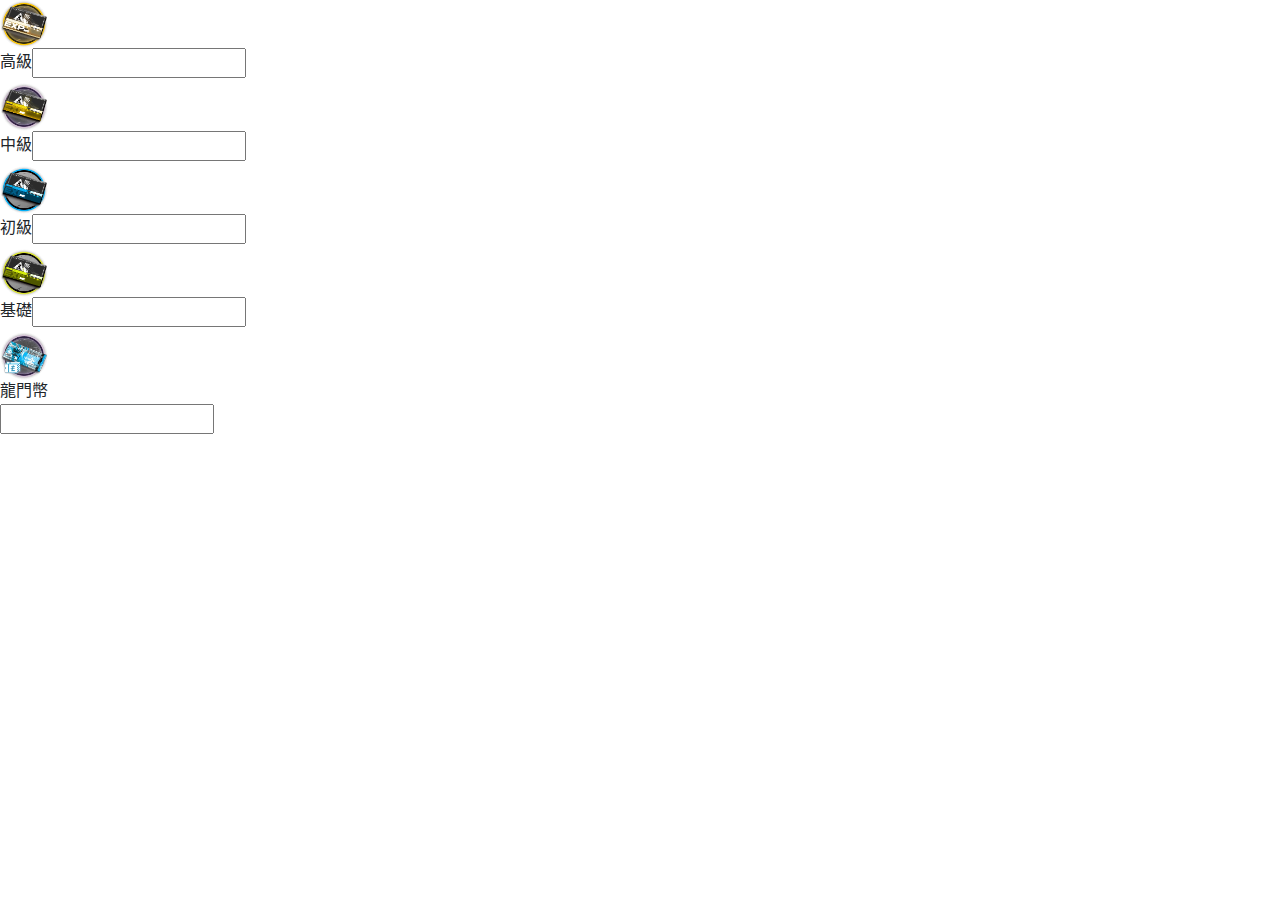
<file: ark/index.html>
<!DOCTYPE html>
<html lang="zh-tw" class="easy-sidebar-active">

<head>
	<meta charset="utf-8">
	<meta http-equiv="X-UA-Compatible" content="IE=edge">
	<meta name="vidwport" content="width=device-width, initial-scale=1.0, maximum-scale=1.0, user-scalable=no">
	<title>ark ratio calc</title>
	<link href="https://fonts.googleapis.com/css?family=Kalam&display=swap" rel="stylesheet">
	<link rel="stylesheet" href="https://stackpath.bootstrapcdn.com/bootstrap/4.3.1/css/bootstrap.min.css"
		integrity="sha384-ggOyR0iXCbMQv3Xipma34MD+dH/1fQ784/j6cY/iJTQUOhcWr7x9JvoRxT2MZw1T" crossorigin="anonymous">
	<link href="./index.css" rel="stylesheet">
</head>

<body style="touch-action:manipulation">
</body>
<td class="mdui-valign" style="margin-right: -16px; margin-bottom: -8px;">
	<div><img src="./img/2004.png" style="width: 48px; height: 48px;">
		<div><label>高級</label><input id="adva"></div>
	</div>
	<div><img src="./img/2003.png" style="width: 48px; height: 48px;">
		<div><label>中級</label><input id="inte"></div>
	</div>
	<div><img src="./img/2002.png" style="width: 48px; height: 48px;">
		<div><label>初級</label><input id="prim"></div>
	</div>
	<div><img src="./img/2001.png" style="width: 48px; height: 48px;">
		<div><label>基礎</label><input id="fund"></div>
	</div>
	<div><img src="./img/4001.png" style="width: 48px; height: 48px;">
		<div style="width: 80px;">
			<l>龍門幣</label><input id="money">
		</div>
	</div>
</td>
<div id="out"></div>


<script src="https://code.jquery.com/jquery-3.3.1.slim.min.js"
	integrity="sha384-q8i/X+965DzO0rT7abK41JStQIAqVgRVzpbzo5smXKp4YfRvH+8abtTE1Pi6jizo"
	crossorigin="anonymous"></script>
<script src="https://cdnjs.cloudflare.com/ajax/libs/popper.js/1.14.7/umd/popper.min.js"
	integrity="sha384-UO2eT0CpHqdSJQ6hJty5KVphtPhzWj9WO1clHTMGa3JDZwrnQq4sF86dIHNDz0W1"
	crossorigin="anonymous"></script>
<script src="https://stackpath.bootstrapcdn.com/bootstrap/4.3.1/js/bootstrap.min.js"
	integrity="sha384-JjSmVgyd0p3pXB1rRibZUAYoIIy6OrQ6VrjIEaFf/nJGzIxFDsf4x0xIM+B07jRM"
	crossorigin="anonymous"></script>
<script src="./index.js"></script>

</body>

</html>
</file>
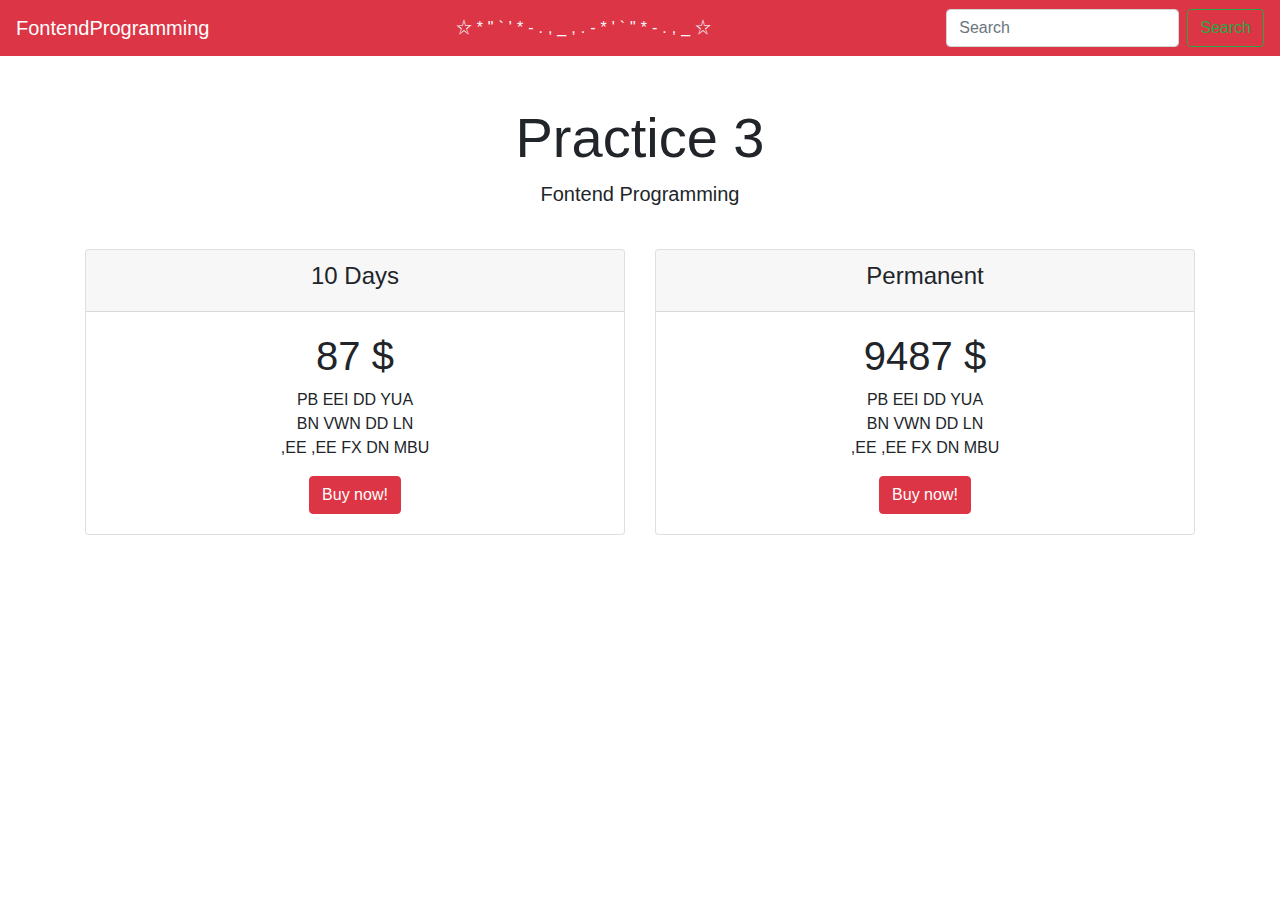
<file: p3/index.html>
<!doctype html>
<html lang="zh-TW">
  <head>
    <meta charset="utf-8">
    <meta name="viewport" content="width=device-width, initial-scale=1, shrink-to-fit=no">
    <title>Pricing example for Bootstrap</title>
	
    <!-- Bootstrap core CSS -->
    <link rel="stylesheet" href="https://stackpath.bootstrapcdn.com/bootstrap/4.3.1/css/bootstrap.min.css" integrity="sha384-ggOyR0iXCbMQv3Xipma34MD+dH/1fQ784/j6cY/iJTQUOhcWr7x9JvoRxT2MZw1T" crossorigin="anonymous">
  </head>

  <body>
	<nav class="navbar sticky-top navbar navbar-dark bg-danger">
	  <a class="navbar-brand" href="#">FontendProgramming</a>
	  

			<span class="text-light" style="letter-spacing:5px">☆*"`'*-.,_,.-*'`"*-.,_☆</span>
			

	  <form class="form-inline">
		<input class="form-control mr-sm-2" type="search" placeholder="Search" aria-label="Search">
		<button class="btn btn-outline-success my-2 my-sm-0" type="submit">Search</button>
	  </form>
	</nav>
    <div class="pricing-header px-3 py-3 pt-md-5 pb-md-4 mx-auto text-center">
      <h1 class="display-4">Practice 3</h1>
      <p class="lead">Fontend Programming</p>
    </div>
	
    <div class="container">
		<div class="card-deck">
			<div class="card text-center">
				<div class="card-header">
					<h4>10 Days</h4>
				</div>
				<div class="card-body">
					<h1>
						87 $
					</h1>
					<ul class="list-unstyled">
						<li>PB EEI DD YUA</li>
						<li>BN VWN DD LN</li>
						<li>,EE ,EE FX DN MBU</li>
					</ul>
					<button class="btn btn-danger">
						Buy now!
					</button>
				</div>
			</div>
			<div class="card text-center">
				<div class="card-header">
					<h4>Permanent</h4>
				</div>
				<div class="card-body">
					<h1>
						9487 $
					</h1>
					<ul class="list-unstyled">
						<li>PB EEI DD YUA</li>
						<li>BN VWN DD LN</li>
						<li>,EE ,EE FX DN MBU</li>
					</ul>
					<button class="btn btn-danger">
						Buy now!
					</button>
				</div>
			</div>
	
		</div>
    </div>


    <!-- Bootstrap core JavaScript
    ================================================== -->
    <!-- Placed at the end of the document so the pages load faster -->
    <script src="https://code.jquery.com/jquery-3.3.1.slim.min.js" integrity="sha384-q8i/X+965DzO0rT7abK41JStQIAqVgRVzpbzo5smXKp4YfRvH+8abtTE1Pi6jizo" crossorigin="anonymous"></script>
	<script src="https://cdnjs.cloudflare.com/ajax/libs/popper.js/1.14.7/umd/popper.min.js" integrity="sha384-UO2eT0CpHqdSJQ6hJty5KVphtPhzWj9WO1clHTMGa3JDZwrnQq4sF86dIHNDz0W1" crossorigin="anonymous"></script>
	<script src="https://stackpath.bootstrapcdn.com/bootstrap/4.3.1/js/bootstrap.min.js" integrity="sha384-JjSmVgyd0p3pXB1rRibZUAYoIIy6OrQ6VrjIEaFf/nJGzIxFDsf4x0xIM+B07jRM" crossorigin="anonymous"></script>
  </body>
</html>
</file>
<file: ark/index.css>
.wrapper {
  transition: all 0.3s cubic-bezier(0.685, 0.0473, 0.346, 1);
}

.navbar {
  height: 10vh;
  transition: all .3s .1s;
  background: linear-gradient(to right, #ffff10, #ffff90);
}

.navbar-brand {
  font-size: 5.5vh;
  letter-spacing: 0.1vh;
  font-weight: bold;
  color: #ff7000;
  text-shadow: 0.1vh 0.1vh 0 #00000077;

}

.nav-link {
  color: #ff89d8;
  font-size: 3.82vh;
  font-weight: bold;
}

.navbar-offcanvas {
  z-index: 1030;
}

.navbar-offcanvas .container-fluid {
  position: relative;
  padding: 0;
  transform: translate3d(0px, 0, 0);
  transition: all 0.3s cubic-bezier(0.685, 0.0473, 0.346, 1);
}

.navbar-offcanvas .navbar-top {
  display: none;
}

@media (min-width: 992px) {

  .navbar-offcanvas .navbar-top {
    display: flex;
    margin-left: auto;
  }
}

.navbar-offcanvas .navbar-top .nav-item {
  margin-right: 22px;
  text-align: center;
}

@media (max-width: 991px) {

  .navbar-offcanvas .navbar-top .nav-item .nav-link {
    color: #000;
  }
}

.navbar-offcanvas .navbar-toggler {
  padding: 0;
  border: 0;
  outline: none;
}

.navbar-offcanvas .navbar-toggler:hover,
.navbar-offcanvas .navbar-toggler:focus {
  cursor: pointer;
}

@media (min-width: 768px) {

  .navbar-offcanvas .navbar-toggler {
    display: block;
  }
}

.navbar-offcanvas .navbar-toggler .icon-bar {
  display: block;
  position: relative;
  width: 6.18vh;
  height: 0.515vh;
  border-radius: 0.21vh;
  background-color: #fff;
}

.navbar-offcanvas .navbar-toggler .icon-bar+.icon-bar {
  margin-top: 1vh;
}

.navbar-offcanvas .navbar-toggler .icon-bar.bar1 {
  top: 0;
  outline: 1px solid transparent;
  animation: topbar-back 500ms 0s;
  animation-fill-mode: forwards;
}

.navbar-offcanvas .navbar-toggler .icon-bar.bar2 {
  outline: 1px solid transparent;
  opacity: 1;
}

.navbar-offcanvas .navbar-toggler .icon-bar.bar3 {
  bottom: 0;
  outline: 1px solid transparent;
  animation: bottombar-back 500ms 0s;
  animation-fill-mode: forwards;
}

.navbar-offcanvas .navbar-toggler.toggled .icon-bar.bar1 {
  top: 1.5vh;
  animation: topbar-x 500ms 0s;
  animation-fill-mode: forwards;
}

.navbar-offcanvas .navbar-toggler.toggled .icon-bar.bar2 {
  opacity: 0;
}

.navbar-offcanvas .navbar-toggler.toggled .icon-bar.bar3 {
  bottom: 1.5vh;
  animation: bottombar-x 500ms 0s;
  animation-fill-mode: forwards;
}

.navbar-offcanvas .navbar-collapse.collapse,
.navbar-offcanvas .navbar-collapse.collapse.in,
.navbar-offcanvas .navbar-collapse.collapsing {
  display: none !important;
}

.nav-open .navbar-collapse {
  transform: translate3d(0px, 0, 0);
}

/* .nav-open .navbar > .container-fluid { transform: translate3d(-424px, 0, 0); } */

/* @media (max-width: 991px) { */

/* .nav-open .navbar > .container-fluid { transform: translate3d(-38.7vw, 0, 0); } */
/* } */

/* .nav-open .wrapper { transform: translate3d(-33.7vw, 0, 0); } */
.nav-open .navbar-icon {
  transform: translate3d(-33.7vw, 0, 0);
  transition: .15s;
}

body>.navbar-collapse {
  display: block !important;
  position: fixed;
  top: 0;
  right: -4vw;
  width: 424px;
  height: 100%;
  padding: 7vw 1rem;
  background-color: #fff;
  /* border-left: 1px solid #e3e3e3; */
  text-align: center;
  visibility: visible;
  overflow-y: visible;
  transform: translate3d(424px, 0, 0);
  transition: all 0.3s cubic-bezier(0.685, 0.0473, 0.346, 1);
  z-index: 1032;
}

body>.navbar-collapse:after {
  content: "";
  position: absolute;
  top: 3vh;
  left: -4vw;
  border-left: 2vw solid #fff;
  border-top: 2vw solid transparent;
  border-bottom: 2vw solid transparent;
  border-right: 2vw solid transparent;
  transform: rotate(180deg);
  transition: all 0.3s cubic-bezier(0.685, 0.0473, 0.346, 1);
  z-index: 1032;
}

@media (max-width: 991px) {

  body>.navbar-collapse {
    width: 38.7vw;
  }
}

body>.navbar-collapse .nav-image {
  margin-bottom: 65px;
}

body>.navbar-collapse .nav-image img {
  display: block;
  margin: 0 auto;
  border: 1px solid rgba(0, 0, 0, 0.14);
  width: 91px;
  height: 69px;
}

body>.navbar-collapse .navbar-top {
  margin: 0 !important;
  flex-direction: column;
}

@media (min-width: 992px) {

  body>.navbar-collapse .navbar-top {
    display: none;
  }
}

body>.navbar-collapse .navbar-top li {
  text-align: center;
}

body>.navbar-collapse .navbar-top li a {
  display: block;
  padding: .5rem 1rem;
  font-weight: 700;
  color: #ffaf00;
}

body>.navbar-collapse .navbar-top li a:hover,
body>.navbar-collapse .navbar-top li a:focus {
  text-decoration: none;
}

body>.navbar-collapse .nav-link,
body>.navbar-collapse .dropdown-toggle {
  font-weight: 700;
  color: #222;
  transition: color .2s ease-out;
}

body>.navbar-collapse .nav-link:hover,
body>.navbar-collapse .nav-link:focus,
body>.navbar-collapse .dropdown-toggle:hover,
body>.navbar-collapse .dropdown-toggle:focus {
  text-decoration: none;
}

body>.navbar-collapse .nav-link.disabled,
body>.navbar-collapse .dropdown-toggle.disabled {
  color: rgba(0, 0, 0, 0.35);
}

body>.navbar-collapse .nav-link.disabled:hover,
body>.navbar-collapse .nav-link.disabled:focus,
body>.navbar-collapse .dropdown-toggle.disabled:hover,
body>.navbar-collapse .dropdown-toggle.disabled:focus {
  cursor: not-allowed;
}

@media (min-width: 992px) {

  body>.navbar-top {
    display: none;
  }
}

body>#overlay {
  content: "";
  position: fixed;
  top: 0;
  left: auto;
  right: 0vw;
  width: 100%;
  height: 100%;
  /* opacity: 0; */
  overflow-x: hidden;
  z-index: 1029;
  background-color: rgba(0, 0, 0, 0.3)
}

/* @media (min-width: 992px) { */

/* body > #overlay { right: calc(424px - 10px); } */
/* } */

@keyframes topbar-x {
  0% {
    top: 0px;
    transform: rotate(0deg);
  }

  45% {
    top: 1.5vh;
    transform: rotate(145deg);
  }

  75% {
    transform: rotate(130deg);
  }

  100% {
    transform: rotate(135deg);
  }
}

@keyframes topbar-back {
  0% {
    top: 1.5vh;
    transform: rotate(135deg);
  }

  45% {
    transform: rotate(-10deg);
  }

  75% {
    transform: rotate(5deg);
  }

  100% {
    top: 0px;
    transform: rotate(0);
  }
}

@keyframes bottombar-x {
  0% {
    bottom: 0px;
    transform: rotate(0deg);
  }

  45% {
    bottom: 1.5vh;
    transform: rotate(-145deg);
  }

  75% {
    transform: rotate(-130deg);
  }

  100% {
    transform: rotate(-135deg);
  }
}

@keyframes bottombar-back {
  0% {
    bottom: 1.5vh;
    transform: rotate(-135deg);
  }

  45% {
    transform: rotate(10deg);
  }

  75% {
    transform: rotate(-5deg);
  }

  100% {
    bottom: 0px;
    transform: rotate(0);
  }
}


body {
  font-family: 'Kalam', 'Comic sans MS', sans-serif;

}

button {
  padding: 0;
}

.wrapper {
  position: relative;

}

.wrapper>div {
  padding-bottom: 2vh;
  padding-top: 2vh;
}

.BtnSet {
  height: 24vh;
  /* display:flex; */
  align-items: center;
  background-color: #ffffd0;
}

.title {
  height: 6vh;
  display: flex;
  align-items: center;
  background: linear-gradient(to right, #ffff70, #ffffb0);
  font-size: 3.85vh;
  color: #ffffff;
  text-shadow: -0.3vh -0.3vh 0 #ff9000,
    0.3vh -0.3vh 0 #ff9000,
    -0.3vh 0.3vh 0 #ff9000,
    0.3vh 0.3vh 0 #ff9000,
    0vh 0.42vh 0 #ff9000,
    0.42vh 0vh 0 #ff9000,
    0vh -0.42vh 0 #ff9000,
    -0.42vh 0vh 0 #ff9000;
  font-weight: bold;
  letter-spacing: 0.5vw;
}

#result {
  height: 22vh;
  display: flex;
  align-items: center;
  margin: 0 0 0 0;
}

#resultEquip>button {
  width: 10vh;
  height: 10vh;
  border: none;
  border-radius: 0.3vh;
  position: relative;
  background-color: rgba(220, 222, 225, 1);
  background-size: contain;
}

#resultMaterial>button {
  width: 7vh;
  height: 7vh;
  border: none;
  border-radius: 0.4vh;
  position: relative;
  background-color: rgba(220, 222, 225, 1);
  background-size: contain;
}

#resultMaterial>button>span {
  position: absolute;
  top: -2%;
  right: 8%;
  color: red;
  height: 2vw;
  /* width:5vw; */
  font-size: 2vh;
  font-weight: bold;
  letter-spacing: 0.05vw
}

#equip>button {
  width: 10vh;
  height: 10vh;
  border: none;
  border-radius: 0.4vh;
  position: relative;
  background-color: rgba(220, 222, 225, 1);
  background-size: contain;
  margin: 0 0 0 0;
}

#material>button {
  width: 9vh;
  height: 9vh;
  border: none;
  border-radius: 0.4vh;
  position: relative;
  background-color: rgba(220, 222, 225, 1);
  background-size: contain;
}

button>div {
  position: absolute;
  bottom: 6%;
  right: 6%;
  color: #ffffff;
  background-color: #3a3a3a;
  border-radius: 4vh;
  height: 2vh;
  /* width:5vw; */
  font-size: 1.3vh;
  letter-spacing: 0.05vw
}

button:hover {
  opacity: 0.6;
}

button:active {
  /* filter:blur(10px); */
  outline: none;
}

.locked:hover {
  opacity: 0.8;
}

.locked:active {
  /* filter:blur(1px); */
  outline: none;
}

button:focus {
  outline: none;
  opacity: 1;
}

#copyright:hover {
  color: #000000;
  text-decoration: none;
}
</file>
